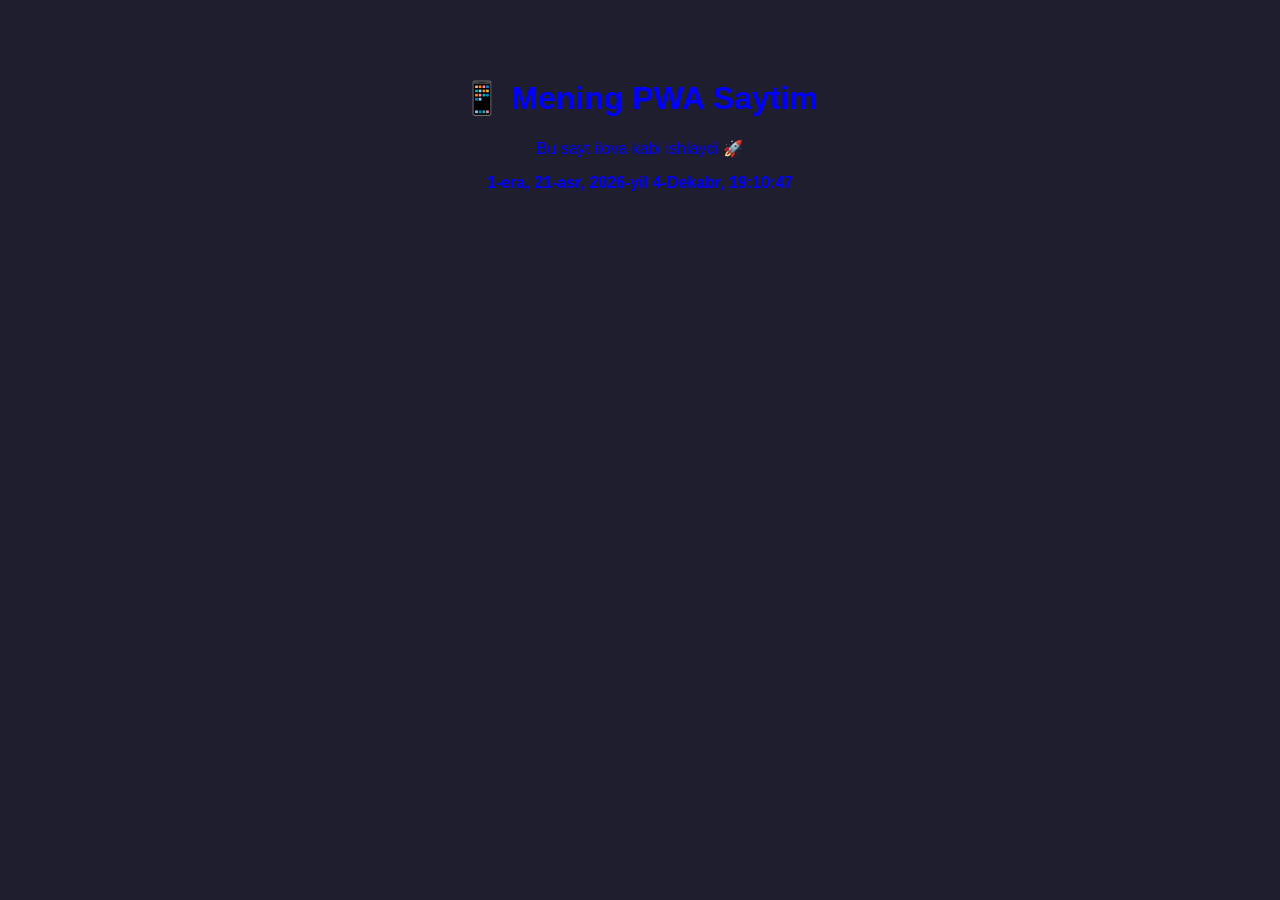
<file: index.html>
<!DOCTYPE html>
<html lang="uz">
<head>
<meta charset="UTF-8">
<meta name="viewport" content="width=device-width, initial-scale=1.0">
<meta name="description" content="Bu sayt adabiyot, tilshunoslik va media bo‘yicha foydali maqolalarni taqdim etadi.">
<meta name="keywords" content="adabiyot, tilshunoslik, media, internet, maqolalar, blog">
<meta name="author" content="Uralbek Tursunov">

<!-- Open Graph -->
<m<meta property="og:title" content="Mening Blogim">
<meta property="og:description" content="Adabiyot, tilshunoslik va media haqidagi eng yaxshi maqolalar">
<meta property="og:image" content="https://plutonsites.netlify.app/preview.jpg">
<meta property="og:url" content="https://plutonsites.netlify.app/">
<meta property="og:type" content="website">

<!-- Twitter Card -->
<meta name="twitter:card" content="summary_large_image">
<meta name="twitter:title" content="Mening Blogim">
<meta name="twitter:description" content="Adabiyot va tilshunoslik haqida maqolalar">
<meta name="twitter:image" content="https://plutonsites.netlify.app/preview.jpg">

<!-- Google uchun -->
<meta name="robots" content="index, follow">

<link rel="icon" href="icons/favicon.ico" type="image/x-icon">
<link rel="apple-touch-icon" href="icons/apple-touch-icon.png">

  <title>Mening PWA Saytim</title>

  <!-- PWA -->
  <link rel="manifest" href="manifest.json">
  <meta name="theme-color" content="#2f2f4f">

  <!-- iOS uchun -->
  <link rel="apple-touch-icon" href="icons/icon-192.png">

  <link rel="stylesheet" href="style.css">
  
  <link rel="canonical" href="https://plutonsites.netlify.app/">
  
  <!-- Google tag (gtag.js) -->
<!-- Google tag (gtag.js) -->
<script async src="https://www.googletagmanager.com/gtag/js?id=G-X8Z2JEXZXC"></script>

</head>
<body>



  <h1>📱 Mening PWA Saytim</h1>
  
  <p>Bu sayt ilova kabi ishlaydi 🚀</p>
  
  <b id="vaqt"></b>

<script>
document.addEventListener("DOMContentLoaded", function () {

    function yangila() {

        const hozir = new Date();

        // ERA
        const era = hozir.getFullYear() >= 1 ? 1 : 0;

        // ASR
        const asr = Math.floor((hozir.getFullYear() - 1) / 100) + 1;

        // YIL
        const yil = hozir.getFullYear();

        // KUN
        const kun = hozir.getDate();

        // OY NOMLARI
        const oylar = [
            "Yanvar","Fevral","Mart","Aprel","May","Iyun",
            "Iyul","Avgust","Sentabr","Oktabr","Noyabr","Dekabr"
        ];
        const oyNomi = oylar[hozir.getMonth()];

        // VAQT
        const soat = String(hozir.getHours()).padStart(2,'0');
        const daqiqa = String(hozir.getMinutes()).padStart(2,'0');
        const soniya = String(hozir.getSeconds()).padStart(2,'0');

        document.getElementById("vaqt").textContent =
            era + "-era, " +
            asr + "-asr, " +
            yil + "-yil " +
            kun + "-" + oyNomi + ", " +
            soat + ":" + daqiqa + ":" + soniya;
    }

    yangila();
    setInterval(yangila, 1000);

});
</script>

  <script src="app.js"></script>
  

</body>
</html>


<script>

</script>
</file>
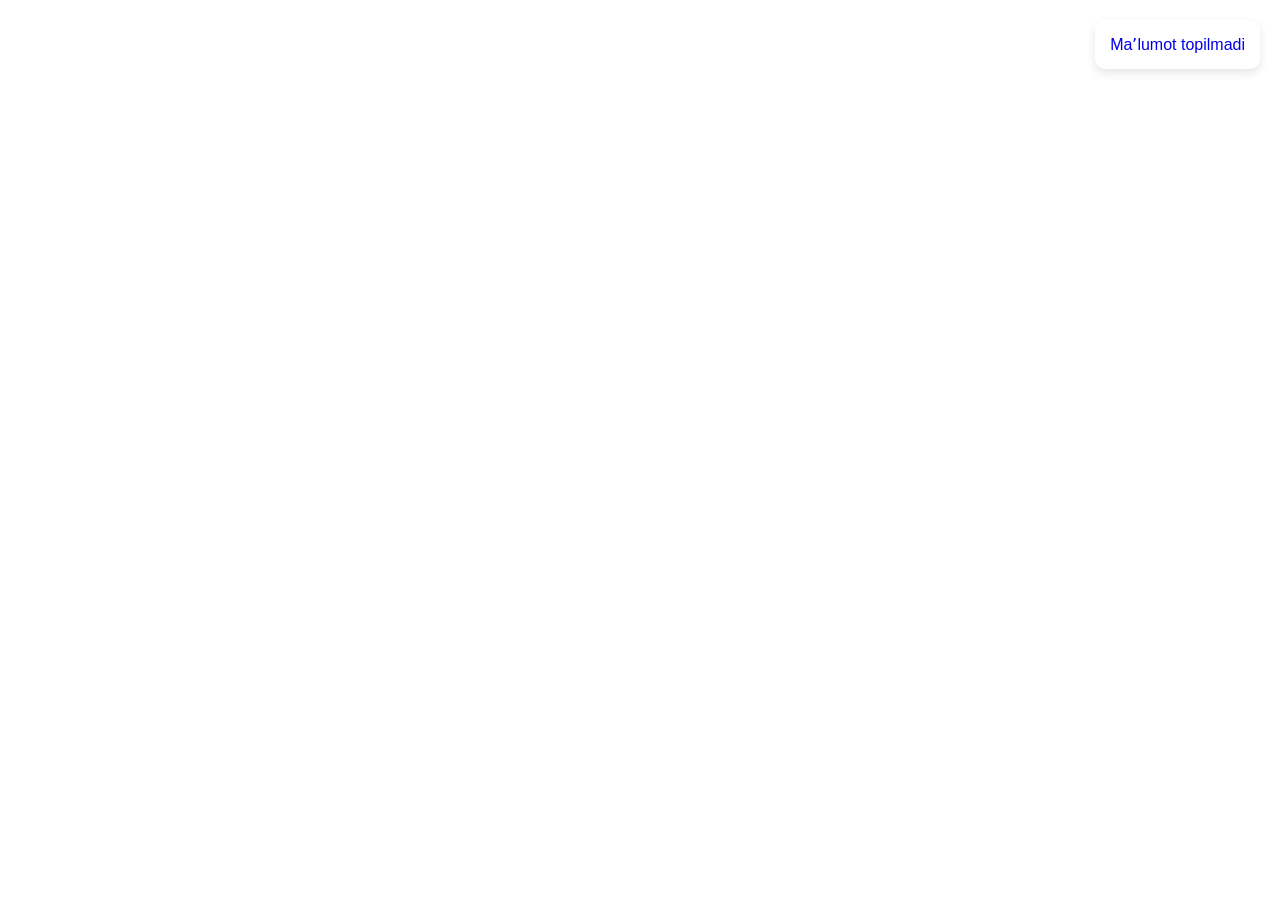
<file: adabiyot/jahon/yassaviy/index.html>
<!DOCTYPE html>
<html lang="uz">
<head>
<meta charset="UTF-8">
<meta name="viewport" content="width=device-width, initial-scale=1.0">
<title>Joriy ob-havo</title>
<style>
#weather {
  position: fixed;
  top: 20px; right: 20px;
  background: #fff;
  padding: 15px; border-radius: 10px;
  box-shadow: 0 4px 10px rgba(0,0,0,0.1);
  text-align: center;
  font-family: Arial, sans-serif;
}
.icon { font-size: 40px; margin-bottom: 5px; }
.temp { font-size: 24px; font-weight: bold; }
.desc { font-size: 16px; color: #555; }
.sunny { color: #f1c40f; }
.cloudy { color: #7f8c8d; }
.rainy { color: #3498db; }
.snowy { color: #5dade2; }
.windy { color: #95a5a6; }
</style>
<link rel="stylesheet" href="https://cdnjs.cloudflare.com/ajax/libs/font-awesome/6.5.1/css/all.min.css"/>
</head>
<body>

<a href="weather.html"><div id="weather">ob-havo...</div></a>


<script>
const API_KEY = "840a8ec0caec0104a8633e901bdd873b";

function getIcon(weather){
  weather = weather.toLowerCase();
  if(weather.includes("rain")) return '<i class="fas fa-cloud-showers-heavy rainy"></i>';
  if(weather.includes("snow")) return '<i class="fas fa-snowflake snowy"></i>';
  if(weather.includes("cloud")) return '<i class="fas fa-cloud cloudy"></i>';
  if(weather.includes("wind")) return '<i class="fas fa-wind windy"></i>';
  if(weather.includes("clear")) return '<i class="fas fa-sun sunny"></i>';
  return '<i class="fas fa-smog"></i>';
}

function uzbekDesc(weather){
  weather = weather.toLowerCase();
  if(weather.includes("rain")) return "Yomg‘ir";
  if(weather.includes("snow")) return "Qor";
  if(weather.includes("cloud")) return "Bulutli";
  if(weather.includes("wind")) return "Shamolli";
  if(weather.includes("clear")) return "Havo ochiq";
  return "Noma’lum";
}

function fetchWeather(lat=null, lon=null, city="Toshkent"){
  let url = lat && lon 
    ? `https://api.openweathermap.org/data/2.5/weather?lat=${lat}&lon=${lon}&units=metric&appid=${API_KEY}`
    : `https://api.openweathermap.org/data/2.5/weather?q=${city},UZ&units=metric&appid=${API_KEY}`;
  
  fetch(url)
    .then(res=>res.json())
    .then(data=>{
      const icon = getIcon(data.weather[0].main);
      const desc = uzbekDesc(data.weather[0].main);
      document.getElementById("weather").innerHTML = `
        <div class="icon">${icon}</div>
        <div class="temp">${data.main.temp}°C</div>
        <div class="desc">${desc}</div>
        <div class="city">${data.name}</div>
      `;
    })
    .catch(err=> document.getElementById("weather").innerText="Maʼlumot topilmadi");
}

if(navigator.geolocation){
  navigator.geolocation.getCurrentPosition(
    pos => fetchWeather(pos.coords.latitude, pos.coords.longitude),
    err => fetchWeather() // xato bo'lsa default Toshkent
  );
}else{
  fetchWeather(); // geolokatsiya mavjud bo'lmasa
}
</script>

</body>
</html>
</file>
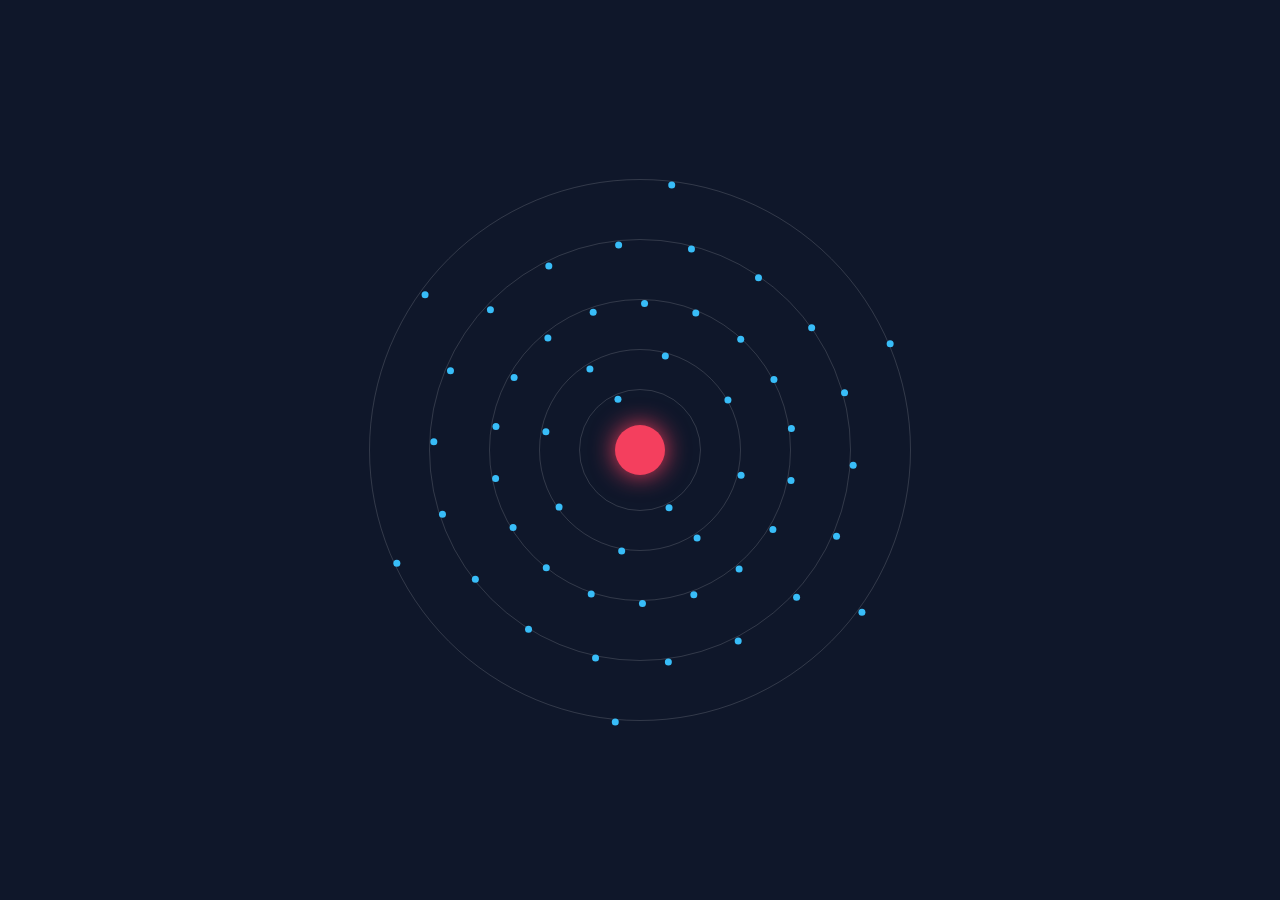
<file: kimyo.html>
<!DOCTYPE html>
<html lang="uz">
<head>
<meta charset="UTF-8">
<meta name="viewport" content="width=device-width, initial-scale=1.0">
<title>Tellurium (Te) Elektron Konfiguratsiyasi</title>

<style>
body{
  margin:0;
  background:#0f172a;
  display:flex;
  justify-content:center;
  align-items:center;
  height:100vh;
  overflow:hidden;
}

.atom{
  position:relative;
  width:800px;
  height:800px;
}

.nucleus{
  position:absolute;
  width:50px;
  height:50px;
  background:#f43f5e;
  border-radius:50%;
  top:50%;
  left:50%;
  transform:translate(-50%,-50%);
  box-shadow:0 0 25px #f43f5e;
}

.orbit{
  position:absolute;
  border:1px solid rgba(255,255,255,0.15);
  border-radius:50%;
  top:50%;
  left:50%;
  transform:translate(-50%,-50%);
}

.electron{
  position:absolute;
  width:7px;
  height:7px;
  background:#38bdf8;
  border-radius:50%;
  top:50%;
  left:50%;
}

</style>
</head>
<body>

<div class="atom" id="atom">
  <div class="nucleus"></div>
</div>

<script>

const atom = document.getElementById("atom");

function createOrbit(radius, electronCount, speed){
  const orbit = document.createElement("div");
  orbit.className="orbit";
  orbit.style.width=radius*2+"px";
  orbit.style.height=radius*2+"px";
  atom.appendChild(orbit);

  for(let i=0;i<electronCount;i++){
    const electron = document.createElement("div");
    electron.className="electron";
    orbit.appendChild(electron);

    let angle = (360/electronCount)*i;

    function animate(){
      angle += speed;
      electron.style.transform =
        `rotate(${angle}deg) translate(${radius}px) rotate(-${angle}deg)`;
      requestAnimationFrame(animate);
    }
    animate();
  }
}

/* ELEKTRON KONFIGURATSIYA */
/* 1s2 */
createOrbit(60,2,0.9);

/* 2s2 2p6 */
createOrbit(100,8,0.8);

/* 3s2 3p6 3d10 */
createOrbit(150,18,0.7);

/* 4s2 4p6 4d10 */
createOrbit(210,18,0.6);

/* 5s2 5p4 */
createOrbit(270,6,0.5);

</script>

</body>
</html>
</file>
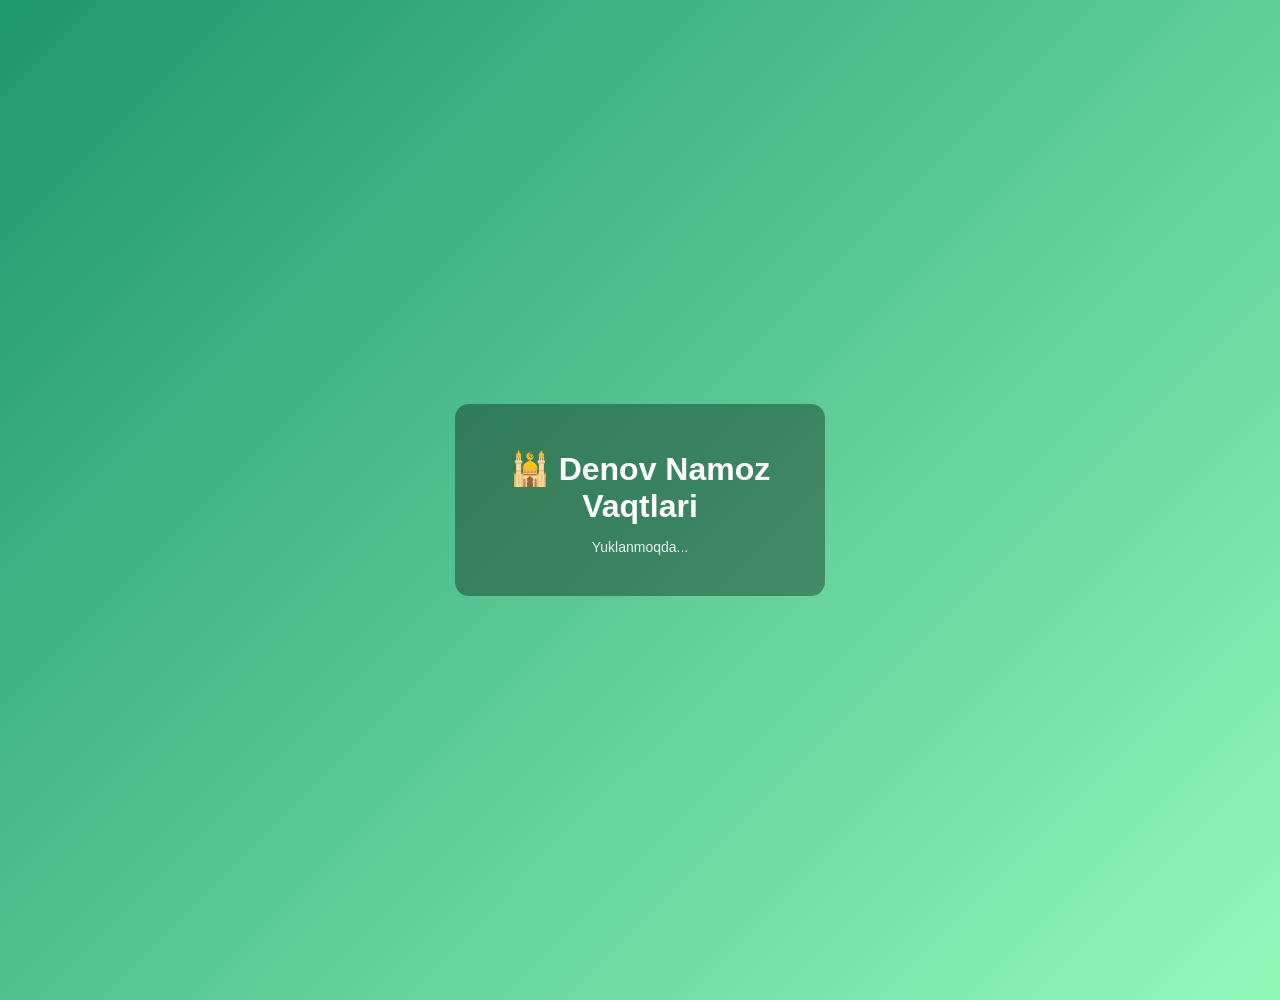
<file: tashkent.html>
<!DOCTYPE html>
<html lang="uz">
<head>
  <meta charset="UTF-8">
  <title>Denov Namoz Vaqtlari</title>
  <link rel="stylesheet" href="style.css">
</head>
<body>

  <div class="box">
    <h1>🕌 Denov Namoz Vaqtlari</h1>
    <p id="date">Yuklanmoqda...</p>

    <ul id="times">
      <!-- Namoz vaqtlari shu yerga chiqadi -->
    </ul>
  </div>

  <script src="script.js"></script>
</body>
</html>

<style>
    body {
  margin: 0;
  height: 100vh;
  font-family: Arial, sans-serif;
  background: linear-gradient(135deg, #1d976c, #93f9b9);
  display: flex;
  align-items: center;
  justify-content: center;
}

.box {
  background: rgba(0, 0, 0, 0.35);
  color: #fff;
  padding: 25px;
  border-radius: 14px;
  width: 320px;
  text-align: center;
}

h1 {
  margin-bottom: 10px;
}

#date {
  font-size: 14px;
  opacity: 0.9;
  margin-bottom: 15px;
}

ul {
  list-style: none;
  padding: 0;
}

li {
  background: rgba(255, 255, 255, 0.2);
  margin: 7px 0;
  padding: 10px;
  border-radius: 8px;
  display: flex;
  justify-content: space-between;
  font-size: 16px;
}
</style>

<script>
    async function loadPrayerTimes() {
  const latitude = 38.2675;   // Denov
  const longitude = 67.8989;
  const method = 2; // ISNA

  const url = `https://api.aladhan.com/v1/timings?latitude=${latitude}&longitude=${longitude}&method=${method}`;

  const res = await fetch(url);
  const data = await res.json();

  const timings = data.data.timings;
  const date = data.data.date.readable;

  document.getElementById("date").innerText =
    "📍 Denov tumani | 📅 " + date;

  const prayers = {
    "Bomdod": timings.Fajr,
    "Quyosh": timings.Sunrise,
    "Peshin": timings.Dhuhr,
    "Asr": timings.Asr,
    "Shom": timings.Maghrib,
    "Xufton": timings.Isha
  };

  const ul = document.getElementById("times");
  ul.innerHTML = "";

  for (let name in prayers) {
    const li = document.createElement("li");
    li.innerHTML = `<span>${name}</span><span>${prayers[name]}</span>`;
    ul.appendChild(li);
  }
}

// Sahifa ochilishi bilan yuklanadi
loadPrayerTimes();
</script>
</file>
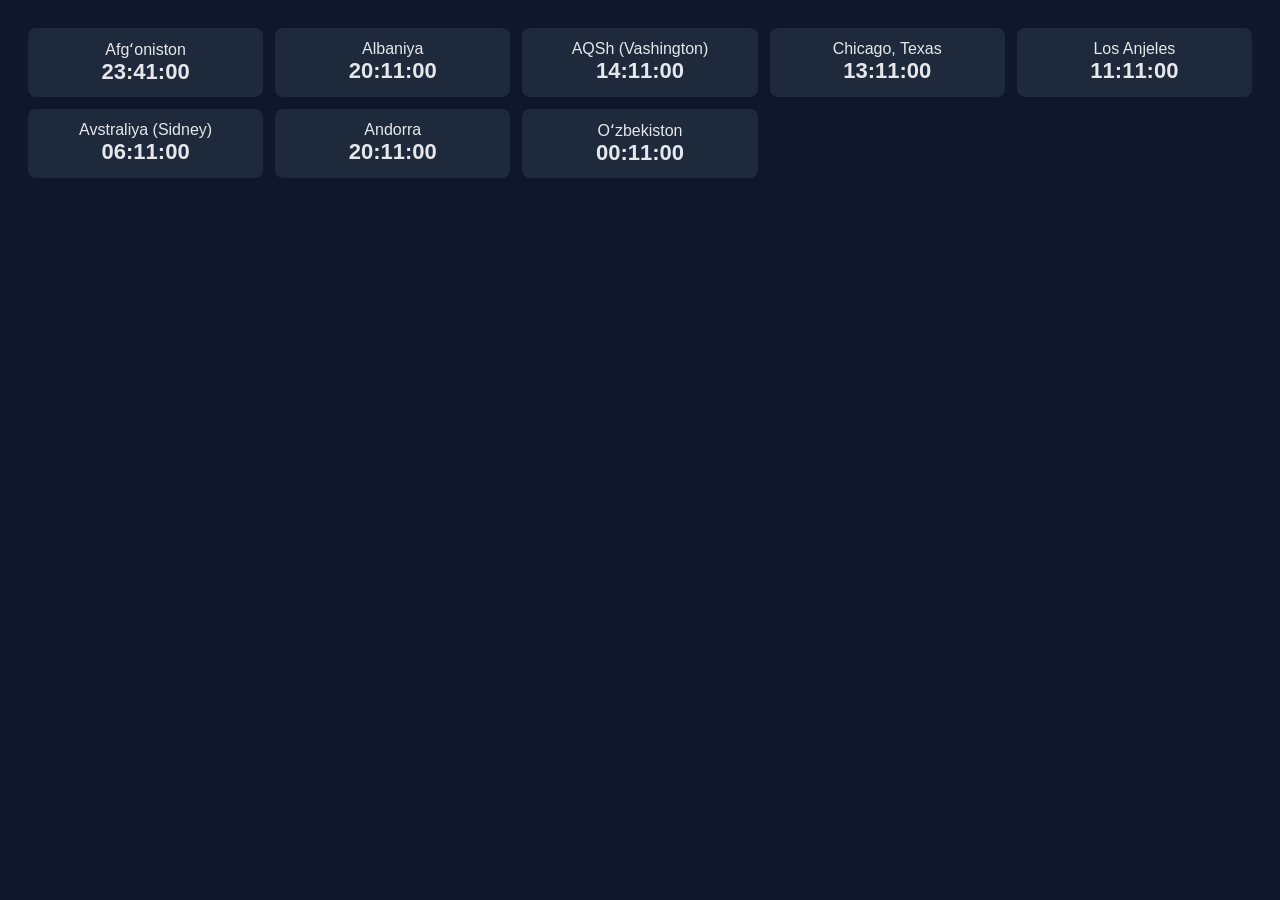
<file: adabiyot/jahon/yassaviy/clock.html>
<!DOCTYPE html>
<html lang="uz">
<head>
<meta charset="UTF-8">
<meta name="viewport" content="width=device-width, initial-scale=1.0">
<title>Davlatlar Soati</title>
<style>
  body {
    font-family: Arial, sans-serif;
    background:#0f172a;
    color:#e5e7eb;
    padding:20px;
  }
  .clocks {
    display:grid;
    grid-template-columns:repeat(auto-fit,minmax(220px,1fr));
    gap:12px;
  }
  .clock {
    background:#1e293b;
    padding:12px;
    border-radius:8px;
    text-align:center;
  }
  .name { font-size:16px; }
  .time { font-size:22px; font-weight:bold; }
</style>
</head>
<body>

<div class="clocks" id="clocks"></div>

<script>
const countries = [
  { name:"Afgʻoniston", tz:"Asia/Kabul" },
  { name:"Albaniya", tz:"Europe/Tirane" },
  { name:"AQSh (Vashington)", tz:"America/New_York" },
  { name:"Chicago, Texas", tz:"America/Chicago" },
  { name:"Los Anjeles", tz:"America/Los_Angeles" },
  { name:"Avstraliya (Sidney)", tz:"Australia/Sydney" },
  { name:"Andorra", tz:"Europe/Andorra" },
  { name:"Oʻzbekiston", tz:"Asia/Tashkent" }
];

const box = document.getElementById("clocks");

countries.forEach(c => {
  const d = document.createElement("div");
  d.className = "clock";
  d.innerHTML = `
    <div class="name">${c.name}</div>
    <div class="time" id="${c.tz}">--:--:--</div>
  `;
  box.appendChild(d);
});

function update() {
  countries.forEach(c => {
    document.getElementById(c.tz).textContent =
      new Date().toLocaleTimeString("uz-UZ", {
        timeZone: c.tz,
        hour:"2-digit",
        minute:"2-digit",
        second:"2-digit"
      });
  });
}

setInterval(update,1000);
update();
</script>

</body>
</html>
</file>
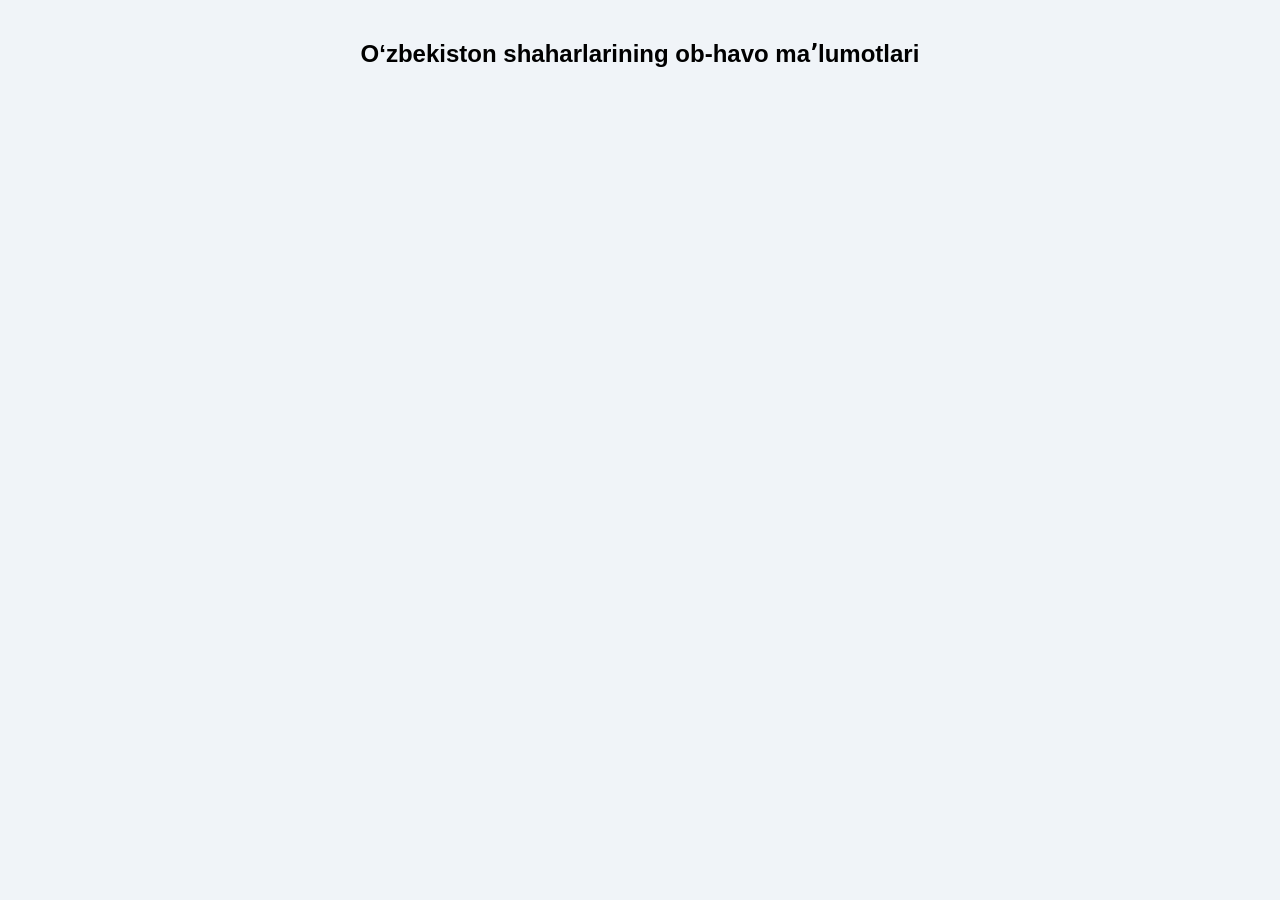
<file: adabiyot/jahon/yassaviy/weather.html>
<!DOCTYPE html>
<html lang="uz">
<head>
<meta charset="UTF-8">
<meta name="viewport" content="width=device-width, initial-scale=1.0">
<title>O‘zbekiston ob-havo</title>
<style>
body {
  font-family: Arial, sans-serif;
  padding: 20px;
  margin: 0;
  background: #f0f4f8;
}
h2 { text-align: center; }

.weather-grid {
  display: grid;
  gap: 15px;
  grid-template-columns: repeat(auto-fit, minmax(200px, 1fr));
}

.city {
  background: #fff;
  border-radius: 12px;
  box-shadow: 0 4px 10px rgba(0,0,0,0.1);
  padding: 15px;
  text-align: center;
  transition: transform 0.2s;
}
.city:hover { transform: translateY(-5px); }

.icon { font-size: 50px; margin-bottom: 8px; }

/* Ranglar */
.sunny { color: #f1c40f; }        /* Quyosh sariq */
.cloudy { color: #7f8c8d; }       /* Bulut kulrang */
.rainy { color: #3498db; }        /* Yomg‘ir ko‘k */
.snowy { color: #5dade2; }        /* Qor ochko‘k */
.windy { color: #95a5a6; }        /* Shamol kulrang */
.mist { color: #bdc3c7; }         /* Yengil shabada / tuman */

.temp { font-size: 24px; font-weight: bold; }
.desc { font-size: 16px; color: #555; }
</style>
<link rel="stylesheet" href="https://cdnjs.cloudflare.com/ajax/libs/font-awesome/6.5.1/css/all.min.css"/>
</head>
<body>

<h2>O‘zbekiston shaharlarining ob-havo maʼlumotlari</h2>
<div id="weather" class="weather-grid"></div>

<script>
const API_KEY = "840a8ec0caec0104a8633e901bdd873b";

const weatherDiv = document.getElementById("weather");

const cities = [
  "Toshkent","Andijon","Buxoro","Jizzax","Namangan",
  "Qarshi","Urganch","Navoiy","Farg'ona","Nukus","Termiz","Guliston","Samarqand"
];

// Ob-havo holatini O'zbek tiliga tarjima qilish
function uzbekDesc(weather) {
  weather = weather.toLowerCase();
  if(weather.includes("rain")) return "Yomgʻir";
  if(weather.includes("snow")) return "Qor";
  if(weather.includes("cloud")) return "Bulutli";
  if(weather.includes("wind")) return "Shamolli";
  if(weather.includes("clear")) return "Havo ochiq";
  return "Nomaʼlum";
}

// Ikonka va rang berish
function getIcon(weather) {
  weather = weather.toLowerCase();
  if(weather.includes("rain")) return '<i class="fas fa-cloud-showers-heavy rainy"></i>';
  if(weather.includes("snow")) return '<i class="fas fa-snowflake snowy"></i>';
  if(weather.includes("cloud")) return '<i class="fas fa-cloud cloudy"></i>';
  if(weather.includes("wind")) return '<i class="fas fa-wind windy"></i>';
  if(weather.includes("clear")) return '<i class="fas fa-sun sunny"></i>';
  return '<i class="fas fa-smog mist"></i>';
}

const weatherDiv = document.getElementById("weather");

cities.forEach(city => {
  fetch(`https://api.openweathermap.org/data/2.5/weather?q=${city},UZ&units=metric&appid=${API_KEY}`)
    .then(res => res.json())
    .then(data => {
      if(data.main){
        const icon = getIcon(data.weather[0].main);
        const desc = uzbekDesc(data.weather[0].main);
        weatherDiv.innerHTML += `
          <div class="city">
            <div class="icon">${icon}</div>
            <div class="name"><b>${city}</b></div>
            <div class="temp">${Math.round(data.main.temp)}°C</div>
            <div class="desc">${desc}</div>
          </div>
        `;
      } else {
        weatherDiv.innerHTML += `
          <div class="city">
            <div class="name"><b>${city}</b></div>
            <div class="desc">Maʼlumot topilmadi</div>
          </div>
        `;
      }
    })
    .catch(err => {
      weatherDiv.innerHTML += `
        <div class="city">
          <div class="name"><b>${city}</b></div>
          <div class="desc">Xato yuz berdi</div>
        </div>
      `;
    });
});
</script>

</body>
</html>
</file>
<file: style.css>
body {
  font-family: Arial, sans-serif;
  text-align: center;
  background: #1e1e2f;
  color: blue;
  padding: 50px;
}
</file>
